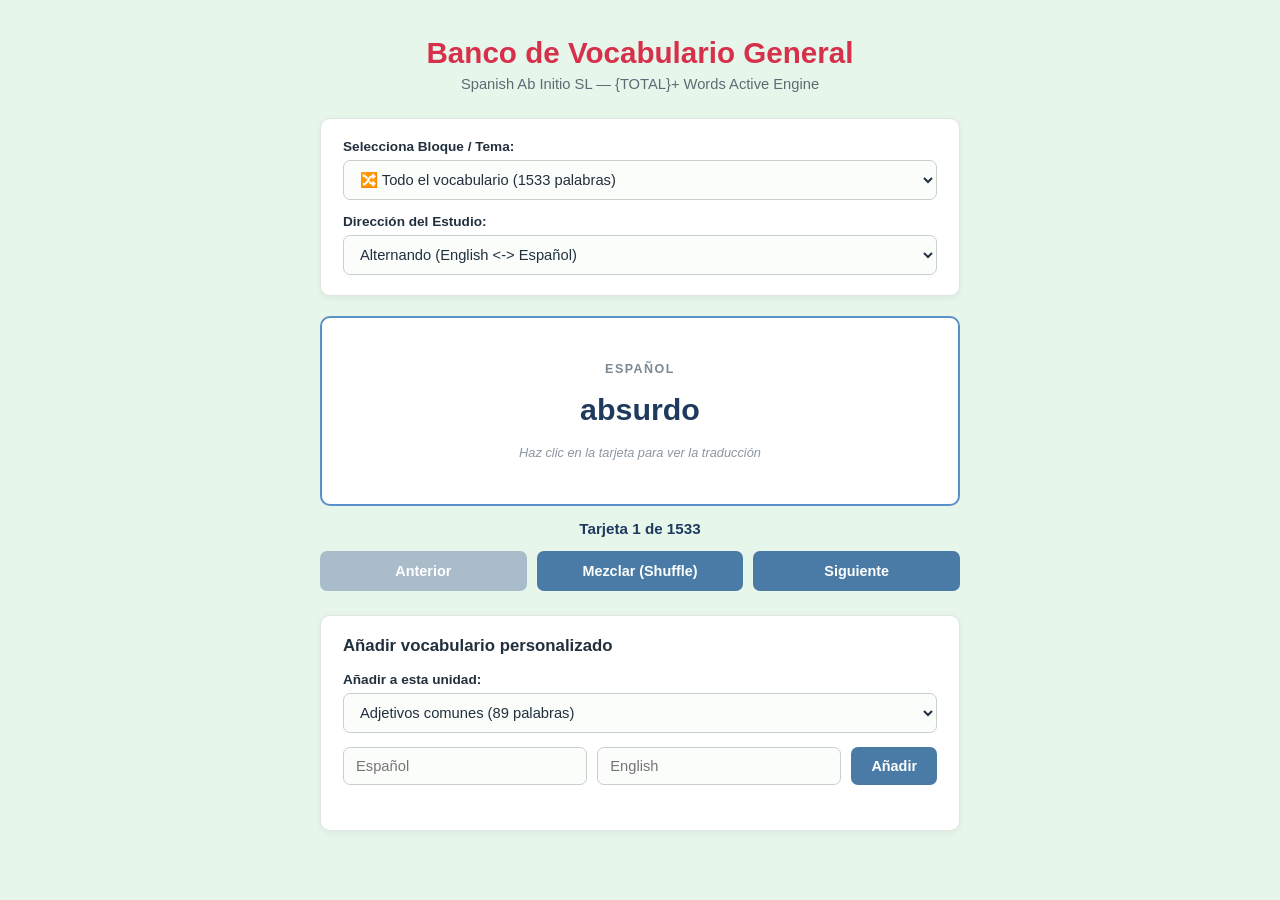
<file: index.html>
﻿<!DOCTYPE html>
<html lang="es">
<head>
<meta charset="UTF-8">
<meta name="viewport" content="width=device-width, initial-scale=1.0">
<title>Banco de Vocabulario General</title>
<style>
*{ box-sizing:border-box; }
html,body{ height:100%; }
body{
  margin:0;
  background:#e7f6ea;
  color:#22303e;
  font-family:"Segoe UI", Arial, Helvetica, sans-serif;
  min-height:100vh;
  padding:36px 16px 60px;
}

#app{ max-width:640px; margin:0 auto; }

h1.title{
  text-align:center;
  color:#d6304a;
  font-size:1.85rem;
  font-weight:700;
  margin:0 0 6px;
}
p.subtitle{
  text-align:center;
  color:#5c6b74;
  font-size:0.92rem;
  margin:0 0 26px;
}

.panel{
  background:#ffffff;
  border:1px solid #e1e6e2;
  border-radius:10px;
  padding:20px 22px;
  margin-bottom:20px;
  box-shadow:0 2px 6px rgba(20,40,30,0.06);
}

.field-label{
  font-size:0.85rem;
  font-weight:600;
  color:#22303e;
  margin-bottom:6px;
  display:block;
}
select, input[type=text]{
  width:100%;
  padding:10px 12px;
  border-radius:7px;
  border:1px solid #c7d0cb;
  font-size:0.92rem;
  color:#22303e;
  background:#fbfdfb;
  font-family:inherit;
}
select:focus, input[type=text]:focus{
  outline:none;
  border-color:#4a7ba6;
  box-shadow:0 0 0 3px rgba(74,123,166,0.15);
}
.field{ margin-bottom:14px; }
.field:last-child{ margin-bottom:0; }

.flashcard-panel{
  background:#ffffff;
  border:2px solid #5b8fc7;
  border-radius:10px;
  padding:30px 24px;
  text-align:center;
  min-height:190px;
  display:flex;
  flex-direction:column;
  align-items:center;
  justify-content:center;
  cursor:pointer;
  margin-bottom:14px;
  user-select:none;
  transition:box-shadow .15s ease;
}
.flashcard-panel:hover{ box-shadow:0 4px 14px rgba(91,143,199,0.25); }
.card-label{
  font-size:0.78rem;
  letter-spacing:0.12em;
  color:#7c8892;
  font-weight:600;
  margin-bottom:14px;
}
.card-word{
  font-size:1.9rem;
  font-weight:700;
  color:#1f3a5f;
  word-break:break-word;
  line-height:1.3;
}
.card-hint{
  margin-top:16px;
  font-size:0.8rem;
  color:#8b96a0;
  font-style:italic;
}

.card-counter{
  text-align:center;
  font-weight:700;
  color:#1f3a5f;
  font-size:0.95rem;
  margin-bottom:14px;
}

.btn-row{
  display:flex;
  gap:10px;
  margin-bottom:6px;
}
button.action-btn{
  flex:1;
  background:#4a7ba6;
  color:#fff;
  border:none;
  border-radius:7px;
  padding:12px 10px;
  font-size:0.9rem;
  font-weight:600;
  cursor:pointer;
  font-family:inherit;
  transition:background .12s ease;
}
button.action-btn:hover{ background:#3d6890; }
button.action-btn:disabled{ background:#a9bcc9; cursor:not-allowed; }

.panel-heading{
  font-size:1.05rem;
  font-weight:700;
  color:#22303e;
  margin:0 0 16px;
}

.add-row{
  display:flex;
  gap:10px;
}
.add-row .field{ flex:1; margin-bottom:0; }
button.add-btn{
  background:#4a7ba6;
  color:#fff;
  border:none;
  border-radius:7px;
  padding:0 20px;
  font-size:0.9rem;
  font-weight:600;
  cursor:pointer;
  font-family:inherit;
  align-self:stretch;
}
button.add-btn:hover{ background:#3d6890; }

.add-msg{
  margin-top:10px;
  font-size:0.85rem;
  min-height:1.1em;
}
.add-msg.success{ color:#2c8a4a; }
.add-msg.error{ color:#c1453b; }

@media (max-width:480px){
  .add-row{ flex-direction:column; }
  button.add-btn{ padding:12px; }
}

</style>
</head>
<body>
<div id="app">
  <h1 class="title">Banco de Vocabulario General</h1>
  <p class="subtitle">Spanish Ab Initio SL — {TOTAL}+ Words Active Engine</p>

  <div class="panel">
    <div class="field">
      <label class="field-label" for="unit-select">Selecciona Bloque / Tema:</label>
      <select id="unit-select"></select>
    </div>
    <div class="field">
      <label class="field-label" for="direction-select">Dirección del Estudio:</label>
      <select id="direction-select">
        <option value="alt">Alternando (English &lt;-&gt; Español)</option>
        <option value="es-en">Español -&gt; English</option>
        <option value="en-es">English -&gt; Español</option>
      </select>
    </div>
  </div>

  <div class="flashcard-panel" id="flashcard">
    <div class="card-label" id="card-label">ESPAÑOL</div>
    <div class="card-word" id="card-word">—</div>
    <div class="card-hint" id="card-hint"></div>
  </div>

  <div class="card-counter" id="card-counter">Tarjeta 1 de 1</div>

  <div class="btn-row">
    <button class="action-btn" id="prev-btn">Anterior</button>
    <button class="action-btn" id="shuffle-btn">Mezclar (Shuffle)</button>
    <button class="action-btn" id="next-btn">Siguiente</button>
  </div>

  <div class="panel" style="margin-top:24px;">
    <div class="panel-heading">Añadir vocabulario personalizado</div>
    <div class="field">
      <label class="field-label" for="add-unit-select">Añadir a esta unidad:</label>
      <select id="add-unit-select"></select>
    </div>
    <div class="add-row">
      <div class="field">
        <input type="text" id="input-es" placeholder="Español">
      </div>
      <div class="field">
        <input type="text" id="input-en" placeholder="English">
      </div>
      <button class="add-btn" id="add-btn">Añadir</button>
    </div>
    <div class="add-msg" id="add-msg"></div>
  </div>
</div>

<script id="units-data" type="application/json">
[{"theme":"Adjetivos comunes (Common Adjectives)","subtheme":"Adjetivos comunes","pairs":[["absurdo","absurd"],["aburrido","boring"],["acogedor","cosy, welcoming"],["agradable","pleasant"],["amable","kind"],["amigable","friendly"],["animado","lively"],["blando","soft"],["bueno, mejor","good, better"],["cálido","warm"],["caliente","hot"],["cierto","certain, true"],["cómodo","comfortable"],["correcto","correct"],["delgado","thin, slim"],["diferente","different"],["difícil","difficult"],["duro","hard"],["educado","polite"],["emocionante","exciting"],["enorme","huge"],["estrecho","narrow"],["estricto","strict"],["estupendo","wonderful"],["exacto","exact"],["fácil","easy"],["fantástico","fantastic"],["frío","cold"],["fuerte","strong"],["general","general"],["genial","great"],["grande, más grande/mayor, el más grande/mayor","big, bigger, biggest"],["gratis","free (no cost)"],["harto","fed up"],["húmedo","humid, damp"],["importante","important"],["imposible","impossible"],["incorrecto","incorrect"],["infeliz","unhappy"],["inteligente","intelligent"],["inútil","useless"],["lento","slow"],["libre","free"],["ligero","light (weight)"],["listo","clever, ready"],["lleno","full"],["maleducado","rude, impolite"],["malo, peor","bad, worse"],["mismo, el mismo que","same, the same as"],["moderno","modern"],["mojado","wet"],["necesario","necessary"],["negativo","negative"],["normal","normal"],["nuevo","new"],["parecido","similar"],["pequeño, más pequeño/menor, el más pequeño/menor","small, smaller, smallest"],["perfecto","perfect"],["pesado","heavy"],["popular","popular"],["posible","possible"],["positivo","positive"],["preparado","prepared, ready"],["previo","previous"],["probable","probable"],["profundo","deep"],["rápido","fast"],["reciente","recent"],["rico","rich, tasty"],["ruidoso","noisy"],["seco","dry"],["seguro","safe, sure"],["sencillo","simple"],["silencioso","silent, quiet"],["similar","similar"],["simple","simple"],["solitario","lonely, solitary"],["solo","alone, only"],["suave","soft, smooth"],["tímido","shy"],["típico","typical"],["tonto","silly, stupid"],["tradicional","traditional"],["útil","useful"],["vacante","vacant"],["vacío","empty"],["valioso","valuable"],["verdadero","true, real"],["viejo","old"]]},{"theme":"Adverbios y preposiciones comunes (Common Adverbs and Prepositions)","subtheme":"Adverbios y preposiciones comunes","pairs":[["a","to, at"],["afuera","outside"],["al lado de","next to"],["allí/allá","there"],["alrededor de","around"],["aquí/acá","here"],["bajo","under"],["con","with"],["de","of, from"],["debajo de","under, below"],["dentro de","inside"],["desde","since, from"],["detrás de","behind"],["en","in, on"],["en algún lugar / en algún sitio","somewhere"],["en lugar de / en vez de","instead of"],["encima de","on top of"],["entre","between"],["fuera","outside"],["hacia","towards"],["junto a","next to"],["para","for, in order to"],["por","for, by, through"],["sin","without"],["sobre","on, about"]]},{"theme":"Adverbios y preposiciones comunes (Common Adverbs and Prepositions)","subtheme":"Posibilidad","pairs":[["ciertamente","certainly"],["definitivamente","definitely"],["probablemente","probably"],["quizá, quizás","maybe, perhaps"]]},{"theme":"Adverbios y preposiciones comunes (Common Adverbs and Prepositions)","subtheme":"Frecuencia","pairs":[["a menudo","often"],["cada día / todos los días","every day"],["diario/diariamente","daily"],["normalmente","normally"],["nunca","never"],["raramente / rara vez","rarely"],["siempre","always"],["solo/solamente","only"]]},{"theme":"Adverbios y preposiciones comunes (Common Adverbs and Prepositions)","subtheme":"Modo","pairs":[["bien","well"],["exactamente","exactly"],["despacio","slowly"],["lentamente/lento","slowly"],["mal","badly"],["rápidamente/rápido","quickly"]]},{"theme":"Adverbios y preposiciones comunes (Common Adverbs and Prepositions)","subtheme":"Énfasis","pairs":[["especialmente","especially"],["realmente","really"],["verdaderamente","truly"]]},{"theme":"Adverbios y preposiciones comunes (Common Adverbs and Prepositions)","subtheme":"Calificativos","pairs":[["bastante","quite, enough"],["demasiado (poco)","too much (too little)"],["insuficiente","insufficient"],["montón, un montón","loads, a lot"],["mucho","a lot"],["muy","very"],["poco","little"],["solo/solamente","only"],["tan","so"],["todo","all, everything"]]},{"theme":"Los números (Numbers)","subtheme":"Los números cardinales","pairs":[["cero","zero"],["uno","one"],["dos","two"],["tres","three"],["cuatro","four"],["cinco","five"],["seis","six"],["siete","seven"],["ocho","eight"],["nueve","nine"],["diez","ten"],["once","eleven"],["doce","twelve"],["trece","thirteen"],["catorce","fourteen"],["quince","fifteen"],["dieciséis","sixteen"],["diecisiete","seventeen"],["dieciocho","eighteen"],["diecinueve","nineteen"],["veinte","twenty"],["veintiuno","twenty-one"],["veintidós","twenty-two"],["treinta","thirty"],["treinta y uno","thirty-one"],["cuarenta","forty"],["cincuenta","fifty"],["sesenta","sixty"],["setenta","seventy"],["ochenta","eighty"],["noventa","ninety"],["cien / ciento","one hundred"],["doscientos","two hundred"],["quinientos","five hundred"],["mil","one thousand"],["un millón","one million"]]},{"theme":"Los números (Numbers)","subtheme":"Los números ordinales","pairs":[["primero","first"],["segundo","second"],["tercero","third"],["cuarto","fourth"],["quinto","fifth"],["sexto","sixth"],["séptimo","seventh"],["octavo","eighth"],["noveno","ninth"],["décimo","tenth"]]},{"theme":"Los números (Numbers)","subtheme":"Las fracciones","pairs":[["un medio / la mitad","a half"],["un tercio","a third"],["un cuarto","a quarter"],["dos tercios","two thirds"],["tres cuartos","three quarters"]]},{"theme":"Los números (Numbers)","subtheme":"Otro vocabulario numérico","pairs":[["algún/alguno","some, any"],["alrededor de","around, about"],["ambos","both"],["aproximadamente","approximately"],["cada","each"],["cantidad (f.)","quantity"],["casi","almost"],["cuánto","how much"],["doble","double"],["más","more"],["más o menos","more or less"],["mayoría (f.), máximo (m.), el mayor número","majority, maximum, the greatest number"],["menos","less"],["minoría (f.)","minority"],["nada","nothing"],["número (m.)","number"],["poco","little"],["sobre","about, on"],["suficiente","enough"],["tanto… como…","as much as"],["todo","all"],["total (m.)","total"],["único, el único","unique, the only one"],["varios","several"],["vez (f.), una vez, dos veces, tres veces","time, once, twice, three times"]]},{"theme":"Verbos comunes (Common Verbs)","subtheme":"Verbos comunes","pairs":[["acabar","to finish"],["acercarse","to approach"],["acordarse (de)","to remember"],["alojarse (en un hotel, camping…)","to stay (in a hotel, campsite...)"],["animar","to encourage"],["aparecer","to appear"],["aproximarse","to approach"],["arreglar","to fix, arrange"],["aumentar","to increase"],["ayudar","to help"],["bajar","to go down, lower"],["beber","to drink"],["buscar","to look for"],["caerse","to fall"],["calmar","to calm"],["coleccionar","to collect"],["comer","to eat"],["comenzar","to begin"],["comprender","to understand"],["comunicar","to communicate"],["conocer","to know (people/places)"],["conseguir","to get, achieve"],["contactar","to contact"],["contar","to tell, count"],["contestar","to answer"],["continuar","to continue"],["copiar","to copy"],["crear","to create"],["creer","to believe"],["dar","to give"],["deber","must, to owe"],["decir","to say"],["dejar","to leave, let"],["descender","to descend"],["describir","to describe"],["deshacer","to undo"],["devolver (algo)","to return (something)"],["disfrutar","to enjoy"],["empezar","to begin"],["empujar","to push"],["encantar","to love (something)"],["encontrar","to find"],["entender","to understand"],["entrar","to enter"],["escribir","to write"],["escuchar","to listen"],["esperar","to wait, hope"],["estar","to be"],["estar interesado en","to be interested in"],["estimular","to stimulate"],["existir","to exist"],["fomentar","to encourage, foster"],["gritar","to shout"],["gustar","to like"],["haber","to have (auxiliary)"],["hablar (con, de, sobre)","to speak (with, of, about)"],["hacer","to do, make"],["hacer una pregunta / preguntar","to ask a question"],["hay","there is/are"],["intentar","to try"],["invitar","to invite"],["ir","to go"],["leer","to read"],["llamar(se)","to call (oneself)"],["llegar","to arrive"],["llevar","to carry, wear"],["llorar","to cry"],["lograr","to achieve"],["mantener(se)","to maintain (oneself)"],["mentir, contar mentiras","to lie, tell lies"],["mirar","to look at"],["mover(se)","to move"],["mudarse (de casa)","to move house"],["necesitar","to need"],["ocurrir","to occur"],["odiar","to hate"],["oír","to hear"],["olvidar(se)","to forget"],["organizar","to organise"],["parar(se)","to stop"],["parecer(se)","to seem, resemble"],["pasar","to happen, pass"],["pedir","to ask for"],["perder","to lose"],["pensar","to think"],["permitir","to allow"],["pertenecer (a)","to belong (to)"],["poder","to be able to"],["poner","to put"],["preocupar(se) (por)","to worry (about)"],["probar","to try, taste"],["quedarse (en casa, en un hotel)","to stay (at home, in a hotel)"],["querer","to want, love"],["recibir","to receive"],["recordar","to remember"],["reducir","to reduce"],["reír","to laugh"],["repetir","to repeat"],["responder","to respond"],["resultar","to result, turn out"],["saber","to know (facts)"],["sacar","to take out"],["saludar","to greet"],["seguir","to follow, continue"],["sentarse","to sit down"],["sentir(se)","to feel"],["ser","to be"],["soler","to usually (do)"],["sonreír","to smile"],["soñar (con)","to dream (of)"],["soportar","to bear, stand"],["tener","to have"],["terminar/acabar","to finish"],["tirar (de)","to pull, throw"],["tomar (el autobús, el tren...)","to take (the bus, the train...)"],["traer","to bring"],["trabajar","to work"],["transportar","to transport"],["tranquilizar","to calm down"],["unir(se)","to join, unite"],["usar","to use"],["utilizar","to use"],["venir","to come"],["ver","to see"],["volver","to return"]]},{"theme":"A. Actividades diarias (Everyday Activities)","subtheme":"Las expresiones de tiempo","pairs":[["(a) la una / (a) las dos","at one o'clock / at two o'clock"],["a veces","sometimes"],["al fin, por fin, finalmente","finally, at last"],["antes","before"],["aún","still, yet"],["cada día/semana/mes","every day/week/month"],["cuando","when"],["de repente","suddenly"],["de vez en cuando","from time to time"],["desde / desde que","since"],["después","after"],["durante, mientras","during, while"],["entonces","then"],["hasta","until"],["inmediato, inmediatamente","immediate, immediately"],["luego","then, later"],["mientras (tanto)","meanwhile"],["momento (m.)","moment"],["nunca","never"],["otra vez / de nuevo","again"],["primero / en primer lugar","first, firstly"],["pronto","soon"],["reloj (m.)","clock, watch"],["semana (f.), la semana proxima, la semana que viene, la semana siguiente, la semana pasada","week, next week, the following week, last week"],["siempre","always"],["siguiente (m.)","next, following"],["tarde, más tarde","late, later"],["temprano","early"],["turno (m.), mi/tu turno","turn, my/your turn"],["último","last"]]},{"theme":"A. Actividades diarias (Everyday Activities)","subtheme":"Las expresiones de tiempo – Decir la hora","pairs":[["hora (f.)","hour, time"],["(son) las siete y media / (son) las siete menos cuarto / (son) las siete y cuarto","it's half past seven / quarter to seven / quarter past seven"],["media hora","half an hour"],["medianoche (f.)","midnight"],["mediodía (m.)","midday"],["minuto (m.)","minute"],["segundo (m.)","second"],["un cuarto de hora","a quarter of an hour"]]},{"theme":"A. Actividades diarias (Everyday Activities)","subtheme":"Las expresiones de tiempo – Los días","pairs":[["anteayer","the day before yesterday"],["ayer","yesterday"],["día (m.)","day"],["hoy","today"],["mañana, por la mañana","tomorrow, in the morning"],["noche, por la noche","night, at night"],["tarde, por la tarde","afternoon, in the afternoon"]]},{"theme":"A. Actividades diarias (Everyday Activities)","subtheme":"Las expresiones de tiempo – Los días de la semana","pairs":[["lunes (m.)","Monday"],["martes (m.)","Tuesday"],["miércoles (m.)","Wednesday"],["jueves (m.)","Thursday"],["viernes (m.)","Friday"],["sábado (m.)","Saturday"],["domingo (m.)","Sunday"],["fin de semana (m.)","weekend"]]},{"theme":"A. Actividades diarias (Everyday Activities)","subtheme":"Las expresiones de tiempo – Los meses del año","pairs":[["enero (m.)","January"],["febrero (m.)","February"],["marzo (m.)","March"],["abril (m.)","April"],["mayo (m.)","May"],["junio (m.)","June"],["julio (m.)","July"],["agosto (m.)","August"],["septiembre (m.)","September"],["octubre (m.)","October"],["noviembre (m.)","November"],["diciembre (m.)","December"],["año (m.), anual, anualmente / cada año","year, annual, annually / every year"],["fecha (f.)","date"]]},{"theme":"A. Actividades diarias (Everyday Activities)","subtheme":"Las expresiones de tiempo – Las estaciones","pairs":[["primavera (f.)","spring"],["verano (m.)","summer"],["otoño (m.)","autumn"],["invierno (m.)","winter"],["estaciones (f.pl.)","seasons"]]},{"theme":"A. Actividades diarias (Everyday Activities)","subtheme":"La comida y la bebida – Las comidas","pairs":[["almuerzo (m.)","lunch"],["aperitivo (m.)","appetiser, snack"],["barbacoa (f.)","barbecue"],["cena (f.)","dinner"],["comida (f.) (vegetariana, vegana)","food, meal (vegetarian, vegan)"],["desayuno (m.)","breakfast"],["dieta (f.)","diet"],["picnic (m.)","picnic"],["plato principal (m.), segundo plato (m.)","main course, second course"],["postre (m.)","dessert"]]},{"theme":"A. Actividades diarias (Everyday Activities)","subtheme":"La comida y la bebida – Las frutas y las verduras","pairs":[["albaricoque (m.)","apricot"],["banana (f.)","banana"],["berenjena (f.)","aubergine"],["cebolla (f.)","onion"],["cereza (f.)","cherry"],["champiñón (m.)","mushroom"],["ciruela (f.)","plum"],["coco (m.)","coconut"],["col (f.)","cabbage"],["coliflor (f.)","cauliflower"],["frambuesa (f.)","raspberry"],["fresa (f.)","strawberry"],["fruta (f.)","fruit"],["lechuga (f.)","lettuce"],["limón (m.)","lemon"],["mango (m.)","mango"],["manzana (f.)","apple"],["melocotón (m.)","peach"],["melón (m.)","melon"],["naranja (f.)","orange"],["patata (f.)","potato"],["pepino (m.)","cucumber"],["pera (f.)","pear"],["pimiento (m.)","pepper"],["piña (f.)","pineapple"],["plátano (m.)","banana"],["sandía (f.)","watermelon"],["tomate (m.)","tomato"],["uvas (f.pl.)","grapes"],["verduras (f.pl.)","vegetables"],["zanahoria (f.)","carrot"]]},{"theme":"A. Actividades diarias (Everyday Activities)","subtheme":"La comida y la bebida – La carne, el pescado y el marisco","pairs":[["carne (f.)","meat"],["cerdo (m.)","pork"],["cordero (m.)","lamb"],["hamburguesa (f.)","hamburger"],["jamón (m.)","ham"],["marisco (m.)","seafood"],["pescado (m.)","fish"],["pollo (m.)","chicken"],["salchicha (f.)","sausage"],["ternera (f.)","beef, veal"]]},{"theme":"A. Actividades diarias (Everyday Activities)","subtheme":"La comida y la bebida – Otras comidas","pairs":[["aceite (m.)","oil"],["ajo (m.)","garlic"],["arroz (m.)","rice"],["azúcar (m.)","sugar"],["harina (f.)","flour"],["helado (m.)","ice cream"],["huevo (m.)","egg"],["mantequilla (f.)","butter"],["mermelada (f.)","jam"],["nuez (f.)","nut, walnut"],["pan (m.)","bread"],["pasta (f.)","pasta"],["pimienta (f.)","pepper (spice)"],["queso (m.)","cheese"],["sal (f.)","salt"],["soja/soya (f.)","soy"],["tofu (m.)","tofu"]]},{"theme":"A. Actividades diarias (Everyday Activities)","subtheme":"La comida y la bebida – Los picoteos","pairs":[["bocadillo (m.)","sandwich"],["chocolate (m.)","chocolate"],["chucherías (f.pl.) / caramelos (m.pl.)","sweets"],["dulces (m.pl.)","sweets"],["pastel (m.)","cake"],["patatas fritas (f.pl.)","crisps, chips"],["pizza (f.)","pizza"],["sopa (f.)","soup"],["tarta (f.)","cake, tart"],["tostada (f.)","toast"],["yogur (m.)","yoghurt"]]},{"theme":"A. Actividades diarias (Everyday Activities)","subtheme":"La comida y la bebida – Las bebidas","pairs":[["agua (f.) (mineral, con gas, sin gas)","water (mineral, sparkling, still)"],["bebida (f.)","drink"],["café (m.)","coffee"],["hielo (m.)","ice"],["leche (f.)","milk"],["limonada (f.)","lemonade"],["refresco (m.)","soft drink"],["té (m.)","tea"],["zumo (m.)","juice"]]},{"theme":"A. Actividades diarias (Everyday Activities)","subtheme":"La comida y la bebida – Verbos y expresiones","pairs":[["almorzar / tomar el almuerzo","to have lunch"],["beber, tomar una bebida","to drink, have a drink"],["cenar / tomar la cena","to have dinner"],["cortar","to cut"],["comer","to eat"],["desayunar / tomar el desayuno","to have breakfast"],["preparar (la comida)","to prepare (food)"],["tener hambre","to be hungry"],["tener sed","to be thirsty"]]},{"theme":"A. Actividades diarias (Everyday Activities)","subtheme":"La comida y la bebida – Adjetivos","pairs":[["amargo","bitter"],["cocinado","cooked"],["crudo","raw"],["dulce","sweet"],["fresco","fresh"],["picante","spicy"],["sabroso","tasty"],["salado","salty"]]},{"theme":"A. Actividades diarias (Everyday Activities)","subtheme":"La comida y la bebida – La cubertería y los utensilios","pairs":[["bol (m.)","bowl"],["copa (f.)","glass (wine)"],["cuchara (f.)","spoon"],["cuchillo (m.)","knife"],["plato (m.)","plate"],["sartén (f.)","frying pan"],["tenedor (m.)","fork"],["vaso (m.)","glass"]]},{"theme":"A. Actividades diarias (Everyday Activities)","subtheme":"El cuerpo y la salud – Las partes del cuerpo","pairs":[["boca (f.)","mouth"],["brazo (m.)","arm"],["cabeza (f.)","head"],["cara (f.)","face"],["corazón (m.)","heart"],["cuerpo (m.)","body"],["cuello (m.)","neck"],["dedo del pie (m.)","toe"],["dedo de la mano (m.)","finger"],["diente (m.)","tooth"],["espalda (f.)","back"],["estómago (m.)","stomach"],["garganta (f.)","throat"],["hombro (m.)","shoulder"],["hueso (m.)","bone"],["mano (f.)","hand"],["nariz (f.)","nose"],["ojo (m.)","eye"],["oreja (f.)","ear"],["pecho (m.)","chest"],["pelo (m.)","hair"],["pie (izquierdo/derecho) (m.)","foot (left/right)"],["piel (f.)","skin"],["pierna (f.)","leg"],["rodilla (f.)","knee"],["tobillo (m.)","ankle"]]},{"theme":"A. Actividades diarias (Everyday Activities)","subtheme":"Las partes del cuerpo – Verbos y expresiones","pairs":[["escuchar","to listen"],["oír","to hear"],["oler","to smell"],["probar","to taste, try"],["respirar (hondo)","to breathe (deeply)"],["saborear","to savour"],["sentir","to feel"],["tocar","to touch"],["tomar(se) un respiro","to take a breath/break"],["ver","to see"]]},{"theme":"A. Actividades diarias (Everyday Activities)","subtheme":"El cuerpo y la salud – La salud","pairs":[["cita médica (f.)","medical appointment"],["dentista (m./f.)","dentist"],["doctor (m.), doctora (f.)","doctor"],["enfermero (m.), enfermera (f.)","nurse"],["farmacia (f.)","pharmacy"],["medicamento (m.), medicina (f.)","medicine"],["médico (m.), médica (f.)","doctor"],["tirita (f.)","plaster"]]},{"theme":"A. Actividades diarias (Everyday Activities)","subtheme":"La salud – Verbos y expresiones","pairs":[["caerse","to fall"],["cortarse (un dedo), tener un corte","to cut oneself (a finger), to have a cut"],["estar cansado","to be tired"],["estar enfermo, tener una enfermedad","to be ill, to have an illness"],["estar mareado, marearse","to be/feel dizzy"],["estar saludable / tener buena salud","to be healthy"],["hacer ejercicio","to exercise"],["hacerse daño","to hurt oneself"],["hacerse una herida/lesión","to injure oneself"],["ir al gimnasio","to go to the gym"],["limpiar","to clean"],["ponerse enfermo","to become ill"],["romper(se) (una pierna, un brazo)","to break (a leg, an arm)"],["sentirse bien","to feel well"],["sentirse enfermo","to feel ill"],["tener dolor de cabeza/estómago/muelas","to have a headache/stomach ache/toothache"],["tener fiebre","to have a fever"],["tener un resfriado/catarro","to have a cold"],["tener una alergia","to have an allergy"],["tumbarse","to lie down"]]},{"theme":"A. Actividades diarias (Everyday Activities)","subtheme":"Los viajes y los transportes","pairs":[["ambulancia (f.)","ambulance"],["andén (m.)","platform"],["autobús (m.)","bus"],["autocar (m.)","coach"],["avión (m.)","plane"],["barco (m.), barca (f.)","boat, small boat"],["bicicleta (f.), moto (f.), motocicleta (f.)","bicycle, motorbike"],["billete (de ida / de ida y vuelta) (m.)","ticket (single/return)"],["coche (m.)","car"],["conductor (m.), conductora (f.)","driver"],["equipaje (m.)","luggage"],["indicaciones (f.pl.)","directions"],["maleta (f.)","suitcase"],["mapa (m.)","map"],["muelle (m.)","quay, dock"],["oficina de información turística (f.) / oficina de turismo (f.)","tourist information office"],["parada de autobús (f.)","bus stop"],["pasajero (m.)","passenger"],["pasaporte (m.)","passport"],["retraso (m.), retrasado","delay, delayed"],["tarjeta (de crédito, débito) (f.)","card (credit, debit)"],["taxi (m.)","taxi"],["tranvía (m.)","tram"],["trayecto (m.)","journey, route"],["tren (m.)","train"],["turista (m./f.)","tourist"],["vuelo (m.)","flight"]]},{"theme":"A. Actividades diarias (Everyday Activities)","subtheme":"Los viajes y los transportes – Verbos y expresiones","pairs":[["andar","to walk"],["aparcar","to park"],["bajarse (de)","to get off"],["buscar","to look for"],["caminar","to walk"],["conducir","to drive"],["cruzar (la carretera / la calle)","to cross (the road/street)"],["estar perdido / perderse","to be lost / get lost"],["girar","to turn"],["ir de viaje","to go on a trip"],["irse","to leave"],["llegar (con retraso)","to arrive (late)"],["pasear / ir de paseo","to go for a walk"],["seguir/continuar (todo) recto","to keep going straight on"],["subirse (a)","to get on"],["tomar (el autobús/tren/avión)","to take (the bus/train/plane)"],["viajar (en autobús/tren/avión)","to travel (by bus/train/plane)"],["volar","to fly"],["volver","to return"]]},{"theme":"B. Vida personal y social (Personal and Social Life)","subtheme":"Los saludos y las frases de conversación","pairs":[["adiós","goodbye"],["buenos días / buenas tardes / buenas noches","good morning / good afternoon / good night"],["¿Cómo estás?","How are you?"],["encantado (de conocerte)","pleased (to meet you)"],["gracias","thank you"],["hasta luego/mañana","see you later/tomorrow"],["hola","hello"],["lo siento / perdón","I'm sorry / excuse me"],["¿Perdón?","Pardon?"],["por favor","please"],["¿Qué tal?","How's it going?"]]},{"theme":"B. Vida personal y social (Personal and Social Life)","subtheme":"Las exclamaciones y las interjecciones","pairs":[["¡Bienvenido!","Welcome!"],["¡Qué bonito!","How nice/pretty!"],["¡Qué interesante!","How interesting!"],["¡Qué lástima!","What a shame!"],["¡Qué molesto!","How annoying!"],["¡Qué pena!","What a pity!"]]},{"theme":"B. Vida personal y social (Personal and Social Life)","subtheme":"Las invitaciones","pairs":[["aceptar/rechazar una invitación","to accept/decline an invitation"],["invitar","to invite"],["¿Por qué no…?","Why not...?"],["¿Te gustaría / Quieres (ir al cine)?","Would you like to / Do you want to (go to the cinema)?"],["tener ganas de / apetecer","to feel like"]]},{"theme":"B. Vida personal y social (Personal and Social Life)","subtheme":"La familia y las relaciones","pairs":[["abuelo (m.), abuela (f.), abuelos (m.pl.)","grandfather, grandmother, grandparents"],["adolescente (m./f.)","teenager"],["adopción (f.), adoptivo, adoptado","adoption, adoptive, adopted"],["amigo (m.), amiga (f.)","friend"],["ancianos (m.pl.)","elderly people"],["apellido (m.)","surname"],["bebé (m.)","baby"],["boda (f.)","wedding"],["casar(se), casado","to get married, married"],["chico (m.), chica (f.)","boy, girl"],["comprometido","engaged"],["divorciado","divorced"],["esposo/marido (m.), esposa/mujer (f.)","husband, wife"],["familia (f.)","family"],["gemelos (m.pl.), mellizos (m.pl.)","twins"],["gente (f.) / personas (f.pl.)","people"],["hermano (m.) (mayor/menor), hermana (f.) (mayor/menor)","brother (older/younger), sister (older/younger)"],["hijo (m.), hija (f.)","son, daughter"],["hombre (m.), mujer (f.)","man, woman"],["infancia (f.)","childhood"],["joven (m./f.)","young person"],["juventud (f.)","youth"],["madre (f.)","mother"],["matrimonio (m.)","marriage"],["nieto (m.), nieta (f.)","grandson, granddaughter"],["niño (m.), niña (f.), niños (m.pl.)","boy, girl, children"],["nombre (m.)","name"],["novio (m.), novia (f.)","boyfriend, girlfriend"],["padrastro (m.), madrastra (f.)","stepfather, stepmother"],["padre (m.)","father"],["padres (m.pl.)","parents"],["pareja (f.)","partner, couple"],["pariente (m.)","relative"],["primo (m.), prima (f.)","cousin"],["prometido (m.), prometida (f.)","fiancé, fiancée"],["señor (m.), señora (f.), señorita (f.)","Mr, Mrs, Miss"],["sobrino (m.), sobrina (f.)","nephew, niece"],["soltero","single"],["Sr, Sra, Srta","Mr, Mrs, Miss"],["tío (m.), tía (f.)","uncle, aunt"],["vecino (m.)","neighbour"]]},{"theme":"B. Vida personal y social (Personal and Social Life)","subtheme":"La familia y las relaciones – Verbos y expresiones","pairs":[["adoptar","to adopt"],["crecer","to grow up"],["criar, (ser) criado","to raise, (to be) raised"],["deletrear","to spell"],["estar embarazada","to be pregnant"],["llamar, llamarse","to call, to be called"],["morir","to die"],["nacer","to be born"],["tener","to have"],["vivir","to live"]]},{"theme":"B. Vida personal y social (Personal and Social Life)","subtheme":"Describir la apariencia física","pairs":[["alto","tall"],["altura (f.)","height"],["anciano","elderly"],["bajo","short"],["barba (f.)","beard"],["bigote (m.)","moustache"],["bonito","pretty"],["calvo","bald"],["color (m.)","colour"],["corto","short"],["delgado","thin, slim"],["edad (f.)","age"],["feo","ugly"],["(llevar) gafas","to wear glasses"],["gordo","fat"],["grueso","thick, stout"],["guapo","good-looking"],["joven","young"],["largo","long"],["liso","straight (hair)"],["mayor","older"],["ojos (m.pl.)","eyes"],["ondulado","wavy"],["oscuro","dark"],["pelo (m.)","hair"],["rizado","curly"],["rubio","blonde"],["sexo (m.), género (m.)","sex, gender"],["(llevar) sonotone (m.) / audífono (m.)","to wear a hearing aid"],["talla (f.)","size"],["viejo","old"],["voz (f.)","voice"]]},{"theme":"B. Vida personal y social (Personal and Social Life)","subtheme":"Describir el carácter y el humor","pairs":[["aburrido","bored, boring"],["activo","active"],["agotado","exhausted"],["agradable","pleasant"],["alegre, alegría (f.)","cheerful, joy"],["ansioso, ansiedad (f.)","anxious, anxiety"],["asustado, susto (m.)","scared, fright"],["cariñoso, cariño (m.)","affectionate, affection"],["cobarde","cowardly"],["contento","happy, content"],["curioso","curious"],["decepcionado, decepción (f.)","disappointed, disappointment"],["desagradable","unpleasant"],["divertido","fun, funny"],["enfadado","angry"],["enojado","angry"],["entusiasmado, entusiasmo (m.)","enthusiastic, enthusiasm"],["estar de buen humor","to be in a good mood"],["estar de mal humor","to be in a bad mood"],["estúpido","stupid"],["famoso","famous"],["feliz","happy"],["generoso, generosidad (f.)","generous, generosity"],["goloso","sweet-toothed"],["gracioso","funny"],["hablador","talkative"],["impaciente, impaciencia (f.)","impatient, impatience"],["importante","important"],["infeliz","unhappy"],["insatisfecho","dissatisfied"],["inteligente","intelligent"],["interesante","interesting"],["irritado, irritación (f.)","irritated, irritation"],["loco","crazy"],["maleducado","rude"],["malo","bad"],["nervioso","nervous"],["optimista, optimismo (m.)","optimistic, optimism"],["paciente, paciencia (f.)","patient, patience"],["perezoso","lazy"],["pesimista, pesimismo (m.)","pessimistic, pessimism"],["pobre","poor"],["preocupado, preocupación (f.)","worried, worry"],["satisfecho","satisfied"],["seguro (de sí mismo), seguridad (f.)","confident, confidence"],["serio","serious"],["sorprendido, sorpresa (f.)","surprised, surprise"],["tacaño","stingy"],["trabajador","hardworking"],["tranquilo, tranquilidad (f.)","calm, tranquility"],["triste, tristeza (f.)","sad, sadness"],["vago","lazy"],["valiente","brave"]]},{"theme":"B. Vida personal y social (Personal and Social Life)","subtheme":"Describir el carácter y el humor – Verbos y expresiones","pairs":[["abrazar","to hug"],["asustar","to scare"],["besar","to kiss"],["decepcionar","to disappoint"],["encantar","to delight, love"],["enfadarse","to get angry"],["entusiasmar","to excite, enthuse"],["gustar","to like"],["irritar(se)","to irritate, get irritated"],["llorar","to cry"],["molestarse","to bother, be annoyed"],["preocupar(se)","to worry"],["reaccionar","to react"],["reír","to laugh"],["sonreír","to smile"],["sorprender","to surprise"]]},{"theme":"B. Vida personal y social (Personal and Social Life)","subtheme":"En casa – Las habitaciones y los muebles","pairs":[["balcón (m.)","balcony"],["comedor (m.)","dining room"],["entrada (f.)","entrance"],["escaleras (f.pl.)","stairs"],["estudio (m.)","study"],["garaje (m.)","garage"],["muro (m.)","wall"],["pared (f.)","wall"],["pasillo (m.)","corridor"],["puerta (f.)","door"],["recibidor (m.)","hallway"],["suelo (m.)","floor"],["techo (m.)","ceiling, roof"],["ventana (f.)","window"]]},{"theme":"B. Vida personal y social (Personal and Social Life)","subtheme":"El cuarto de baño","pairs":[["baño (m.)","bath, bathroom"],["cepillo (de dientes / del pelo) (m.)","brush (toothbrush/hairbrush)"],["champú (m.)","shampoo"],["desodorante (m.)","deodorant"],["ducha (f.)","shower"],["espejo (m.)","mirror"],["gel de baño (m.)","shower gel"],["jabón (m.)","soap"],["maquillaje (m.)","make-up"],["pasta de dientes (f.)","toothpaste"],["peine (m.)","comb"],["toalla (f.)","towel"],["váter (m.)","toilet"]]},{"theme":"B. Vida personal y social (Personal and Social Life)","subtheme":"El cuarto de baño – Verbos y expresiones","pairs":[["bañarse","to bathe"],["ducharse","to shower"],["lavarse (la cara, las manos, el pelo…)","to wash (one's face, hands, hair...)"],["lavarse/cepillarse los dientes","to brush one's teeth"],["maquillarse","to put on make-up"],["peinarse","to comb one's hair"]]},{"theme":"B. Vida personal y social (Personal and Social Life)","subtheme":"El salón","pairs":[["alfombra (f.)","rug, carpet"],["cómoda (f.)","chest of drawers"],["cuadro (m.)","picture"],["estante (m.), estantería (f.)","shelf, bookshelf"],["mesa (f.)","table"],["salón (m.)","living room"],["silla (f.)","chair"],["sofá (m.)","sofa"]]},{"theme":"B. Vida personal y social (Personal and Social Life)","subtheme":"La cocina","pairs":[["botella (f.)","bottle"],["caja (f.)","box"],["fregadero (m.)","sink"],["lata (f.)","can"],["mesa (f.)","table"]]},{"theme":"B. Vida personal y social (Personal and Social Life)","subtheme":"La cocina – Verbos y expresiones","pairs":[["almorzar","to have lunch"],["asar (a la parrilla/barbacoa)","to grill/barbecue"],["calentar, recalentar","to heat, reheat"],["cenar","to have dinner"],["cocinar","to cook"],["comprar","to buy"],["congelar","to freeze"],["cortar","to cut"],["desayunar","to have breakfast"],["freír","to fry"],["hervir","to boil"],["lavar","to wash"],["limpiar","to clean"],["merendar","to have a snack"],["preparar (el almuerzo / la cena)","to prepare (lunch/dinner)"],["trocear","to chop"]]},{"theme":"B. Vida personal y social (Personal and Social Life)","subtheme":"El dormitorio / La habitación","pairs":[["almohada (f.)","pillow"],["armario (m.)","wardrobe"],["cama (f.)","bed"],["lámpara (f.)","lamp"],["manta (f.)","blanket"],["póster (m.)","poster"]]},{"theme":"B. Vida personal y social (Personal and Social Life)","subtheme":"El dormitorio – Verbos y expresiones","pairs":[["acostarse","to go to bed"],["compartir","to share"],["descansar","to rest"],["despertarse","to wake up"],["dormir","to sleep"],["levantarse","to get up"],["tener sueño / estar cansado","to be sleepy / tired"]]},{"theme":"B. Vida personal y social (Personal and Social Life)","subtheme":"Las tareas de la casa","pairs":[["hacer la colada","to do the laundry"],["ordenar/arreglar/limpiar la casa","to tidy/fix/clean the house"],["pasar la aspiradora","to vacuum"],["planchar","to iron"],["poner la mesa, quitar la mesa","to set the table, clear the table"],["sacar la basura","to take out the rubbish"]]},{"theme":"B. Vida personal y social (Personal and Social Life)","subtheme":"El jardín","pairs":[["árbol (m.)","tree"],["césped (m.)","lawn"],["flor (f.)","flower"],["muro (m.)","wall"],["planta (f.)","plant"]]},{"theme":"B. Vida personal y social (Personal and Social Life)","subtheme":"El jardín – Verbos y expresiones","pairs":[["arreglar el jardín","to tidy the garden"],["cultivar (plantas)","to grow (plants)"],["plantar (flores/verduras)","to plant (flowers/vegetables)"]]},{"theme":"B. Vida personal y social (Personal and Social Life)","subtheme":"Los aparatos domésticos","pairs":[["aire acondicionado (m.)","air conditioning"],["altavoz (m.)","speaker"],["calefacción (f.)","heating"],["cargador (m.)","charger"],["cocina (f.)","cooker, kitchen"],["congelador (m.)","freezer"],["despertador (m.)","alarm clock"],["electricidad (f.)","electricity"],["fogón (m.)","stove, hob"],["frigorífico (m.)","fridge"],["gas (m.)","gas"],["horno (m.)","oven"],["lavadora (f.)","washing machine"],["lavaplatos (m.) / lavavajillas (m.)","dishwasher"],["microondas (m.)","microwave"],["nevera (f.)","fridge"],["plancha (f.)","iron"],["radio (f.)","radio"],["teléfono (m.)","telephone"],["televisión (f.)","television"]]},{"theme":"B. Vida personal y social (Personal and Social Life)","subtheme":"Los aparatos domésticos – Verbos y expresiones","pairs":[["abrir","to open"],["apagar","to turn off"],["cerrar","to close"],["empujar","to push"],["encender","to turn on"],["llamar","to call"],["reparar","to repair"],["romper","to break"],["tirar","to throw, pull"]]},{"theme":"B. Vida personal y social (Personal and Social Life)","subtheme":"Colores","pairs":[["amarillo","yellow"],["azul","blue"],["blanco","white"],["claro","light (colour)"],["color","colour"],["dorado","golden"],["gris","grey"],["marrón","brown"],["morado","purple"],["naranja","orange"],["negro","black"],["oscuro","dark"],["plateado","silver"],["púrpura","purple"],["rojo","red"],["rosa","pink"],["verde","green"]]},{"theme":"B. Vida personal y social (Personal and Social Life)","subtheme":"La ropa y los accesorios","pairs":[["a la moda, pasado de moda","fashionable, old-fashioned"],["abrigo (m.)","coat"],["ancho","wide"],["anillo (m.)","ring"],["bañador (m.)","swimsuit"],["blusa (f.)","blouse"],["bolsa (f.)","bag"],["bolsillo (m.)","pocket"],["bolso (m.)","handbag"],["botas (f.pl.)","boots"],["bufanda (f.)","scarf"],["calcetines (m.pl.)","socks"],["camisa (f.)","shirt"],["cartera (f.)","wallet"],["chaqueta (f.)","jacket"],["cinturón (m.)","belt"],["collar (m.)","necklace"],["corbata (f.)","tie"],["corto","short"],["estrecho","narrow, tight"],["falda (f.)","skirt"],["gafas (f.pl.)","glasses"],["gafas de sol (f.pl.)","sunglasses"],["gorra (f.)","cap"],["guantes (m.pl.)","gloves"],["jersey (m.)","jumper"],["joyas (f.pl.)","jewellery"],["largo","long"],["mochila (f.)","backpack"],["moda (f.)","fashion"],["monedero (m.)","purse"],["pantalones (m.pl.)","trousers"],["pantalones cortos (m.pl.)","shorts"],["paraguas (m.)","umbrella"],["pendientes (m.pl.)","earrings"],["reloj (m.)","watch"],["ropa (f.)","clothes"],["sandalias (f.pl.)","sandals"],["sombrero (m.)","hat"],["sudadera (f.)","sweatshirt"],["suelto","loose"],["suéter (m.)","sweater"],["traje (m.)","suit"],["traje de baño (m.)","swimsuit"],["un par de (calcetines/zapatos/guantes/pantalones)","a pair of (socks/shoes/gloves/trousers)"],["uniforme (m.)","uniform"],["vaqueros (m.pl.)","jeans"],["vestido (m.)","dress"],["zapatillas de deporte (f.pl.), zapatillas deportivas (f.pl.)","trainers"],["zapatos (m.pl.)","shoes"]]},{"theme":"B. Vida personal y social (Personal and Social Life)","subtheme":"La ropa y los accesorios – Verbos y expresiones","pairs":[["desvestirse","to undress"],["es elegante","it's elegant"],["es informal","it's informal"],["llevar (puesto)","to wear"],["ponerse","to put on"],["probarse","to try on"],["¿Qué talla?","What size?"],["quitarse","to take off"],["Te queda bien.","It suits you."],["vestirse","to get dressed"]]},{"theme":"B. Vida personal y social (Personal and Social Life)","subtheme":"El ocio – Las cosas que hacer","pairs":[["escuchar música (pop, clásica, folclórica, rock…)","to listen to music (pop, classical, folk, rock...)"],["ir a un concierto, ir a un festival de música","to go to a concert, go to a music festival"],["leer (un libro)","to read (a book)"],["ver la tele, ver un thriller, ver una película romántica, ver una comedia","to watch TV, watch a thriller, watch a romantic film, watch a comedy"]]},{"theme":"B. Vida personal y social (Personal and Social Life)","subtheme":"El ocio – Los pasatiempos","pairs":[["auriculares (m.pl.)","headphones"],["canto (m.), cantar, canción (f.)","singing, to sing, song"],["dibujo (m.), dibujar","drawing, to draw"],["fotografía (f.), foto (f.), fotografiar","photography, photo, to photograph"],["jardinería (f.)","gardening"],["jugar (a un videojuego, a las cartas, al ajedrez, al fútbol, al baloncesto...)","to play (a video game, cards, chess, football, basketball...)"],["lectura (f.), leer","reading, to read"],["letra (f.)","lyrics, letter"],["pesca (f.), pescar","fishing, to fish"],["pintura (f.), pintar","painting, to paint"],["sacar/tomar fotos","to take photos"],["tocar (un instrumento, la batería, la flauta, la guitarra, el piano, el violín...)","to play (an instrument, drums, flute, guitar, piano, violin...)"]]},{"theme":"B. Vida personal y social (Personal and Social Life)","subtheme":"El ocio – El deporte","pairs":[["aficionado (m.), aficionada (f.)","fan"],["ajedrez (m.)","chess"],["atletismo (m.), atleta (m./f.)","athletics, athlete"],["bádminton (m.)","badminton"],["balón (m.) / pelota (f.) / bola (f.)","ball"],["baloncesto (m.)","basketball"],["bicicleta (de montaña) (f.) / bici (f.), montar en bicicleta","(mountain) bike, to ride a bike"],["campeón (m.)","champion"],["campo de fútbol/golf (m.)","football/golf pitch/course"],["cancha de baloncesto/tenis (f.)","basketball/tennis court"],["ciclismo (m.)","cycling"],["competir, competición (f.)","to compete, competition"],["correr (m.), footing (m.)","running, jogging"],["entrenar, entrenamiento (m.), entrenador (m.), entrenadora (f.)","to train, training, coach"],["equipamiento (m.)","equipment"],["equipo (de baloncesto) (m.)","team (basketball)"],["esquiar, esquí (m.)","to ski, skiing"],["fútbol (m.)","football"],["ganar (la/una carrera, la/una competición, una medalla)","to win (the/a race, the/a competition, a medal)"],["gimnasia (f.)","gymnastics"],["gol (m.)","goal"],["golf (m.)","golf"],["hockey (m.), hockey sobre ruedas (m.), hockey sobre hielo (m.)","hockey, roller hockey, ice hockey"],["juego (m.)","game"],["jugar","to play"],["marcar (un gol, un punto)","to score (a goal, a point)"],["medalla (f.)","medal"],["natación (f.)","swimming"],["navegar","to sail"],["palo (m.)","stick, club"],["partido (m.)","match"],["patinaje (sobre hielo) (m.)","(ice) skating"],["perder (la/una carrera, la/una competición, una medalla)","to lose (the/a race, the/a competition, a medal)"],["pista de atletismo (f.)","athletics track"],["premio (m.)","prize"],["raqueta (f.)","racket"],["rugby (m.)","rugby"],["surf (m.), surfear/hacer surf","surfing, to surf"],["tenis (m.)","tennis"],["vela (f.)","sailing"],["voleibol (m.)","volleyball"],["yoga (m.)","yoga"]]},{"theme":"C. El mundo que nos rodea (The World Around Us)","subtheme":"Los continentes","pairs":[["África","Africa"],["América, América del Sur / Sudamérica, América del Norte / Norteamérica, América Central / Centroamérica","America, South America, North America, Central America"],["Antártida","Antarctica"],["Asia","Asia"],["Australasia/Oceanía","Australasia/Oceania"],["el Ártico","the Arctic"],["Europa","Europe"]]},{"theme":"C. El mundo que nos rodea (The World Around Us)","subtheme":"Los puntos cardinales","pairs":[["este (m.)","east"],["norte (m.)","north"],["oeste (m.)","west"],["sur (m.)","south"]]},{"theme":"C. El mundo que nos rodea (The World Around Us)","subtheme":"El mundo natural y el medio ambiente","pairs":[["aire (m.), aéreo","air, aerial"],["arena (f.)","sand"],["bosque (m.)","forest"],["calentamiento global (m.)","global warming"],["catarata (f.)","waterfall"],["césped (m.)","lawn, grass"],["cielo (m.)","sky"],["cima (f.)","summit, peak"],["clima (m.)","climate"],["colina (f.)","hill"],["contaminar, contaminación (f.)","to pollute, pollution"],["costa (f.)","coast"],["deforestación (f.)","deforestation"],["desierto (m.)","desert"],["electricidad (f.), eléctrico","electricity, electric"],["estrella (f.)","star"],["gobierno (m.)","government"],["hierba (f.)","grass"],["isla (f.)","island"],["lago (m.)","lake"],["luna (f.)","moon"],["mar (m.)","sea"],["medio ambiente (m.), medioambiental","environment, environmental"],["montaña (f.)","mountain"],["mundo (m.)","world"],["naturaleza (f.)","nature"],["ola (f.)","wave"],["paisaje (m.)","landscape"],["piedra (f.)","stone"],["planeta (m.)","planet"],["plástico (m.)","plastic"],["playa (f.)","beach"],["polvo (m.)","dust"],["rama (f.)","branch"],["reciclar, reciclaje (m.)","to recycle, recycling"],["recursos naturales (m.pl.)","natural resources"],["región (f.)","region"],["reserva (natural) (f.)","(nature) reserve"],["río (m.)","river"],["sol (m.)","sun"],["sombra (f.)","shade, shadow"],["tierra (f.), La Tierra","earth, the Earth"],["vista (f.)","view"],["volcán (m.)","volcano"]]},{"theme":"C. El mundo que nos rodea (The World Around Us)","subtheme":"El mundo natural y el medio ambiente – Verbos y expresiones","pairs":[["ayudar a, ayuda (f.)","to help, help"],["cambiar, cambio (m.)","to change, change"],["colaborar, colaboración (f.)","to collaborate, collaboration"],["consumir, consumo (m.)","to consume, consumption"],["cuidar a","to take care of"],["donar, donación (f.)","to donate, donation"],["evitar","to avoid"],["luchar contra, lucha (f.)","to fight against, fight"],["malgastar, malgasto (m.)","to waste, waste"],["mejorar, mejora (f.)","to improve, improvement"],["promover, promoción (f.)","to promote, promotion"],["proteger, protección (f.)","to protect, protection"],["reducir, reducción (f.)","to reduce, reduction"],["separar, separación (f.)","to separate, separation"],["(re)usar/(re)utilizar, (re)uso (m.) / (re)utilización (f.)","to (re)use, (re)use"]]},{"theme":"C. El mundo que nos rodea (The World Around Us)","subtheme":"El clima y el tiempo","pairs":[["caliente","hot"],["calor (m.), hace calor","heat, it's hot"],["escarcha (f.)","frost"],["estación (del año) (f.)","season"],["frío (m.), frío (adj.), hace frío","cold (noun/adj), it's cold"],["grados (m.pl.)","degrees"],["granizo (m.)","hail"],["hielo (m.)","ice"],["húmedo","humid"],["huracán (m.)","hurricane"],["lluvia (f.), está lloviendo","rain, it's raining"],["mojado","wet"],["niebla (f.)","fog"],["nieve (f.)","snow"],["nube (f.)","cloud"],["previsión del tiempo (f.) / previsión meteorológica (f.)","weather forecast"],["rayo (m.)","lightning bolt"],["relámpago (m.)","lightning"],["sol (m.), luz del sol (f.)","sun, sunlight"],["tiempo (m.)","weather"],["tormenta (f.)","storm"],["trueno (m.)","thunder"],["viento (m.)","wind"]]},{"theme":"C. El mundo que nos rodea (The World Around Us)","subtheme":"Los animales","pairs":[["animal (m.)","animal"],["araña (f.)","spider"],["caballo (m.)","horse"],["conejo (m.)","rabbit"],["elefante (m.)","elephant"],["gato (m.)","cat"],["león (m.)","lion"],["mono (m.)","monkey"],["mosca (f.)","fly"],["pájaro (m.)","bird"],["perro (m.)","dog"],["pez (m.)","fish"],["rata (f.)","rat"],["ratón (m.)","mouse"],["serpiente (f.)","snake"],["tigre (m.)","tiger"]]},{"theme":"C. El mundo que nos rodea (The World Around Us)","subtheme":"La comunicación y la tecnología – El mundo digital","pairs":[["aplicación (f.)","app"],["archivo (m.)","file"],["artículo (m.)","article"],["blog (m.)","blog"],["carpeta (f.)","folder"],["chat (m.), el grupo de chat (m.)","chat, chat group"],["conectado a Internet / en línea","connected to the internet / online"],["contraseña (f.)","password"],["correo electrónico (m.) / email (m.)","email"],["documento (m.)","document"],["en la red","online"],["grabación (f.)","recording"],["impresora (f.)","printer"],["inalámbrico","wireless"],["información (f.)","information"],["Internet (m./f.)","internet"],["juego (m.)","game"],["marca (f.)","brand"],["mensaje (m.)","message"],["móvil (m.) / celular (m.)","mobile phone"],["noticias (f.pl.)","news"],["ordenador (m.) / computadora (f.)","computer"],["página web (f.) / página de Internet (f.)","web page"],["pantalla (f.)","screen"],["pantalla táctil/interactiva (f.)","touch/interactive screen"],["película (f.)","film"],["portátil (m.)","laptop"],["ratón (m.)","mouse"],["red social (f.)","social network"],["seguridad en línea (f.)","online security"],["selfie (m.)","selfie"],["sitio web (m.)","website"],["software (m.)","software"],["tableta (f.)","tablet"],["teclado (m.)","keyboard"],["teléfono (m.)","telephone"],["USB (m.)","USB"],["vídeo (m.)","video"],["videoblog (m.)","vlog"],["videoaficionado (m.)","video enthusiast"],["wifi (m.)","wifi"]]},{"theme":"C. El mundo que nos rodea (The World Around Us)","subtheme":"El mundo digital – Verbos y expresiones","pairs":[["copiar","to copy"],["cortar","to cut"],["descargarse","to download"],["encontrar","to find"],["enviar","to send"],["grabar","to record"],["guardar","to save"],["hacer clic (en)","to click (on)"],["mandar","to send"],["navegar por Internet","to browse the internet"],["publicar en la red","to post online"],["rellenar","to fill in"],["subir","to upload"]]},{"theme":"C. El mundo que nos rodea (The World Around Us)","subtheme":"Los documentos y los textos","pairs":[["anunciar, anuncio (m.)","to announce, advertisement"],["artículo (m.)","article"],["billete (m.)","ticket, note"],["carta (f.)","letter"],["certificado (m.) / diploma (m.) / título (m.)","certificate / diploma / title"],["cómic (m.)","comic"],["folleto (m.)","brochure"],["formulario (m.)","form"],["guía (f.)","guide"],["libreta (f.)","notebook"],["libro (m.)","book"],["lista (f.)","list"],["nota (f.)","note, grade"],["periódico (m.)","newspaper"],["revista (f.)","magazine"],["tarjeta postal (f.)","postcard"]]},{"theme":"C. El mundo que nos rodea (The World Around Us)","subtheme":"El entorno edificado – Los edificios y los servicios","pairs":[["aeropuerto (m.)","airport"],["ascensor (m.)","lift"],["ayuntamiento (m.)","town hall"],["biblioteca (f.)","library"],["cafetería (f.)","café"],["casa (f.)","house"],["castillo (m.)","castle"],["cine (m.)","cinema"],["clínica (f.)","clinic"],["Correos (m.) / oficina de Correos (f.)","post office"],["dentista (m./f.)","dentist"],["edificio (m.)","building"],["entrada (f.)","entrance"],["escuela (f.) / colegio (de primaria) (m.)","school / primary school"],["estación (de autobuses/servicio/tren) (f.)","(bus/service/train) station"],["estadio (m.)","stadium"],["fábrica (f.)","factory"],["gasolinera (f.)","petrol station"],["gimnasio (m.)","gym"],["granja (f.)","farm"],["hospital (m.)","hospital"],["hotel (m.)","hotel"],["instituto (de secundaria) (m.)","secondary school"],["museo (m.)","museum"],["oficina (f.)","office"],["piscina (f.)","swimming pool"],["piso (m.)","flat, floor"],["planta baja (f.), primera planta (f.), segunda planta (f.)","ground floor, first floor, second floor"],["polideportivo (m.)","sports centre"],["restaurante (m.)","restaurant"],["salida (f.)","exit"],["taller mecánico (m.)","mechanic's workshop"],["teatro (m.)","theatre"],["universidad (f.)","university"],["zoo(lógico) (m.)","zoo"]]},{"theme":"C. El mundo que nos rodea (The World Around Us)","subtheme":"Las zonas urbanas","pairs":[["aparcamiento (m.)","car park"],["autovía (f.)","dual carriageway"],["barrio (m.)","neighbourhood"],["calle (f.)","street"],["carretera (f.)","road"],["ciudad (f.)","city"],["esquina (f.)","corner"],["lugar (m.)","place"],["metro (m.)","underground, metro"],["parada (de tren/autobús) (f.)","(train/bus) stop"],["paso de peatones (m.)","pedestrian crossing"],["plaza (f.)","square"],["pueblo (m.)","town, village"],["puente (m.)","bridge"],["rotonda (f.)","roundabout"],["semáforo (m.)","traffic light"],["sitio (m.)","place, site"],["tráfico (m.)","traffic"]]},{"theme":"C. El mundo que nos rodea (The World Around Us)","subtheme":"Las compras","pairs":[["abierto","open"],["banco (m.), banquero (m.), banquera (f.)","bank, banker"],["bar (de tapas) (m.)","(tapas) bar"],["barato","cheap"],["billete (m.)","note, ticket"],["cajero (m.), cajera (f.)","cashier"],["camarero (m.), camarera (f.)","waiter, waitress"],["cambio (m.)","change"],["carnicería (f.), carnicero (m.), carnicera (f.)","butcher's, butcher"],["caro","expensive"],["cerrado","closed"],["cliente (m.), clienta (f.)","customer"],["cuenta (f.)","bill, account"],["dependiente (m.), dependienta (f.)","shop assistant"],["estanco (m.)","tobacconist's"],["frutería (f.), frutero (m.), frutera (f.)","greengrocer's, greengrocer"],["iglesia (f.)","church"],["mercado (m.)","market"],["moneda (f.)","coin, currency"],["panadería (f.), panadero (m.), panadera (f.)","bakery, baker"],["pastelería (f.), pastelero (m.), pastelera (f.)","cake shop, pastry chef"],["peluquería (f.), peluquero (m.), peluquera (f.)","hairdresser's, hairdresser"],["precio (m.)","price"],["quiosco (m.)","kiosk"],["rebajas (f.pl.), en rebajas","sales, on sale"],["recibo (m.)","receipt"],["supermercado (m.)","supermarket"],["talla (f.)","size"],["tarjeta de crédito (f.)","credit card"],["tienda (f.)","shop"],["vendedor (m.), vendedora (f.)","seller"],["vuelta (f.)","change (money)"]]},{"theme":"C. El mundo que nos rodea (The World Around Us)","subtheme":"Las compras – Verbos y expresiones","pairs":[["alquilar (una bicicleta / un coche)","to hire (a bike/car)"],["comprar","to buy"],["conseguir un reembolso","to get a refund"],["¿Cuánto cuesta? / ¿Cuánto es?","How much does it cost? / How much is it?"],["devolver","to return, give back"],["gastar dinero","to spend money"],["hacer la compra","to do the shopping"],["ir de compras","to go shopping"],["pagar","to pay"],["quejarse / poner una queja","to complain / make a complaint"],["vender","to sell"]]},{"theme":"C. El mundo que nos rodea (The World Around Us)","subtheme":"Las medidas","pairs":[["grado (m.)","degree"],["gramo (m.)","gram"],["kilogramo (m.)","kilogram"],["kilómetro (m.)","kilometre"],["litro (m.)","litre"],["metro (m.)","metre"]]},{"theme":"C. El mundo que nos rodea (The World Around Us)","subtheme":"El tamaño","pairs":[["alto","tall, high"],["bajo","short, low"],["corto","short"],["grande, enorme","big, huge"],["largo","long"],["mediano","medium"],["minúsculo","tiny"],["pequeño","small"]]},{"theme":"C. El mundo que nos rodea (The World Around Us)","subtheme":"La forma","pairs":[["círculo (m.), redondo","circle, round"],["cuadrado (m.), cuadrado (adj.)","square (noun/adj)"],["triángulo (m.), triangular","triangle, triangular"]]},{"theme":"C. El mundo que nos rodea (The World Around Us)","subtheme":"Los materiales","pairs":[["algodón (m.)","cotton"],["cuero (m.)","leather"],["cristal (m.)","glass, crystal"],["lana (f.)","wool"],["madera (f.)","wood"],["metal (m.)","metal"],["oro (m.)","gold"],["papel (m.)","paper"],["piel (f.)","leather, fur, skin"],["plástico (m.)","plastic"],["plata (f.)","silver"]]},{"theme":"D. El mundo laboral (The World of Work)","subtheme":"La educación – Las instituciones académicas","pairs":[["cantina (f.)","canteen"],["escuela (f.) / colegio (de primaria) (m.)","school / primary school"],["guardería (f.)","nursery"],["instituto (de secundaria) (m.)","secondary school"],["universidad (f.)","university"]]},{"theme":"D. El mundo laboral (The World of Work)","subtheme":"La educación y la formación","pairs":[["alumno (m.)","pupil"],["curso (de verano) (m.)","(summer) course"],["curso/año académico/escolar (m.)","academic/school year"],["departamento (m.)","department"],["director (m.), directora (f.)","headteacher, director"],["educación (f.), educativo","education, educational"],["estudiante (m./f.)","student"],["patio (m.)","playground, patio"]]},{"theme":"D. El mundo laboral (The World of Work)","subtheme":"En la clase, las herramientas de aprendizaje","pairs":[["bolígrafo (m.)","pen"],["borrador (m.) / goma (de borrar) (f.)","eraser"],["carpeta (f.)","folder"],["cuaderno (m.)","notebook"],["diccionario (m.)","dictionary"],["escritorio (m.)","desk"],["estuche (m.)","pencil case"],["lápiz (m.)","pencil"],["libreta (f.)","notebook"],["libro (m.)","book"],["mesa (f.)","table"],["papel (m.), hojas de papel (f.pl.) / folios (m.pl.)","paper, sheets of paper"],["pizarra (interactiva) (f.)","(interactive) whiteboard"],["regla (f.)","ruler"],["sacapuntas (m.)","pencil sharpener"]]},{"theme":"D. El mundo laboral (The World of Work)","subtheme":"Las asignaturas","pairs":[["biología (f.)","biology"],["ciencias (f.pl.)","science"],["dibujo (m.)","art, drawing"],["educación física (f.)","physical education"],["física (f.)","physics"],["geografía (f.)","geography"],["historia (f.)","history"],["idiomas (m.pl.) / lenguas (f.pl.)","languages"],["informática (f.)","ICT, computing"],["matemáticas (f.pl.)","mathematics"],["música (f.)","music"],["química (f.)","chemistry"],["religión (f.)","religious studies"],["teatro (m.)","drama"]]},{"theme":"D. El mundo laboral (The World of Work)","subtheme":"Estudiar","pairs":[["actividad (f.)","activity"],["clase (f.)","class"],["compañero (de clase) (m.)","classmate"],["deberes (m.pl.)","homework"],["ejemplo (m.)","example"],["ejercicio (m.)","exercise"],["examen (m.)","exam"],["horario (m.)","timetable"],["instrucciones (f.pl.)","instructions"],["nota (f.)","grade, note"],["pregunta (f.)","question"],["proyecto (m.)","project"],["prueba (f.)","test"],["resultado (m.)","result"],["tarea (f.)","task, homework"]]},{"theme":"D. El mundo laboral (The World of Work)","subtheme":"Estudiar – Verbos y expresiones","pairs":[["aprobar","to pass (exam)"],["comprender","to understand"],["conocer","to know (be familiar with)"],["contestar","to answer"],["entender","to understand"],["escribir, escritura (f.)","to write, writing"],["estudiar, estudio (m.)","to study, study"],["experimentar, experimento (m.)","to experiment, experiment"],["explicar","to explain"],["leer, lectura (f.)","to read, reading"],["practicar, práctica (f.)","to practise, practice"],["preguntar","to ask"],["responder, respuesta (f.)","to answer, answer"],["revisar, revisión (f.)","to revise, review"],["saber","to know"],["sacar buenas/malas notas","to get good/bad grades"],["suspender","to fail (exam)"],["tomar notas/apuntes","to take notes"]]},{"theme":"D. El mundo laboral (The World of Work)","subtheme":"Los trabajos y las profesiones","pairs":[["abogado (m.), abogada (f.)","lawyer"],["actor (m.), actriz (f.)","actor, actress"],["agricultor (m.), agricultora (f.)","farmer"],["albañil (m./f.)","builder, bricklayer"],["alcalde (m.), alcaldesa (f.)","mayor"],["amo de casa (m.), ama de casa (f.)","homemaker"],["arquitecto (m.), arquitecta (f.)","architect"],["asistente de vuelo (m./f.), azafato (m.), azafata (f.)","flight attendant"],["bombero (m.), bombera (f.)","firefighter"],["camarero (m.), camarera (f.)","waiter, waitress"],["carnicero (m.), carnicera (f.)","butcher"],["carpintero (m.), carpintera (f.)","carpenter"],["cartero (m.), cartera (f.)","postman, postwoman"],["conductor (de taxi, de autobús) (m.), conductora (de taxi, de autobús) (f.)","driver (taxi, bus)"],["constructor (m.), constructora (f.)","builder"],["dentista (m./f.)","dentist"],["deportista profesional (m./f.)","professional sportsperson"],["doctor (m.), doctora (f.)","doctor"],["enfermero (m.), enfermera (f.)","nurse"],["fontanero (m.), fontanera (f.)","plumber"],["granjero (m.), granjera (f.)","farmer"],["ingeniero (m.), ingeniera (f.)","engineer"],["intérprete (m./f.)","interpreter"],["jefe (m.), jefa (f.)","boss"],["jugador (de fútbol, baloncesto…) (m.), jugadora (de fútbol, baloncesto…) (f.)","player (football, basketball...)"],["maestro (m.), maestra (f.)","teacher"],["mecánico (m.), mecánica (f.)","mechanic"],["médico (m.), médica (f.)","doctor"],["panadero (m.), panadera (f.)","baker"],["peluquero (m.), peluquera (f.)","hairdresser"],["piloto (m./f.)","pilot"],["(agente de) policía (m./f.)","police officer"],["presidente (m.), presidenta (f.)","president"],["profesor (m.), profesora (f.)","teacher"],["secretario (m.), secretaria (f.)","secretary"],["soldado (m./f.)","soldier"],["veterinario (m.), veterinaria (f.)","vet"]]},{"theme":"D. El mundo laboral (The World of Work)","subtheme":"El lugar de trabajo","pairs":[["compañía (f.)","company"],["empleado (m.), empleada (f.)","employee"],["empleador (m.)","employer"],["empleo (m.), desempleo (m.)","employment, unemployment"],["empresa (f.)","company, business"],["huelga (f.)","strike"],["negocio (m.)","business"],["organización (f.)","organisation"],["patrón (m.), patrona (f.)","boss, employer"],["puesto (de trabajo) (m.)","job position"],["salario (m.)","salary"],["sueldo (m.)","salary"],["taller (m.)","workshop"],["trabajador (m.), trabajadora (f.)","worker"],["trabajo (m.)","work, job"]]},{"theme":"D. El mundo laboral (The World of Work)","subtheme":"El lugar de trabajo – Verbos y expresiones","pairs":[["actuar, actuación (f.)","to act, performance"],["buscar/conseguir/encontrar/obtener/perder un trabajo","to look for/get/find/obtain/lose a job"],["contratar","to hire"],["desempleado","unemployed"],["ganar/cobrar","to earn"],["irse de vacaciones","to go on holiday"],["jubilarse, jubilado, jubilación (f.)","to retire, retired, retirement"],["montar/poner (un negocio)","to set up (a business)"],["ser ascendido","to be promoted"],["ser despedido","to be fired"],["solicitar, solicitud (f.)","to apply, application"]]},{"theme":"E. El mundo internacional (The International World)","subtheme":"Los países, las nacionalidades y los idiomas","pairs":[["lengua materna del/de la estudiante + otros idiomas estudiados","the student's mother tongue + other languages studied"],["nacionalidad del/de la estudiante + país de residencia","the student's nationality + country of residence"],["países hispanohablantes","Spanish-speaking countries"]]},{"theme":"E. El mundo internacional (The International World)","subtheme":"La cultura – las costumbres, las creencias y las celebraciones","pairs":[["Año Nuevo (m.)","New Year"],["bautizo (m.)","baptism"],["Belén (m.), portal de Belén (m.)","nativity scene"],["celebración (f.)","celebration"],["cumpleaños (m.)","birthday"],["El Día de Todos los Santos","All Saints' Day"],["festival (m.)","festival"],["fiesta (f.)","party, festival"],["fiesta nacional (f.)","national holiday"],["fuegos artificiales (m.pl.)","fireworks"],["Los Reyes Magos","The Three Kings/Wise Men"],["misa (f.)","mass"],["Navidad (f.)","Christmas"],["Nochebuena (f.)","Christmas Eve"],["Nochevieja (f.)","New Year's Eve"],["ocasión especial (f.)","special occasion"],["religión (f.)","religion"],["santo (m.)","saint"],["templo (m.)","temple"]]},{"theme":"E. El mundo internacional (The International World)","subtheme":"La cultura – Verbos y expresiones","pairs":[["celebrar","to celebrate"],["creer en, tener fe, ser creyente / ser religioso","to believe in, have faith, be a believer / be religious"]]}]
</script>
<script>
let UNITS = [];
let customAdditions = {}; // unitIndex -> array of [es,en]
let currentUnitIndex = -1; // -1 = all
let direction = 'alt'; // 'alt' | 'es-en' | 'en-es'
let deck = []; // array of {es,en}
let pos = 0;
let revealed = false;
let frontIsSpanish = true;

function unitPairs(idx){
  const base = idx === -1 ? UNITS.flatMap(u => u.pairs) : UNITS[idx].pairs.slice();
  const extra = idx === -1
    ? Object.values(customAdditions).flat()
    : (customAdditions[idx] || []);
  return base.concat(extra);
}

function unitLabel(idx){
  if(idx === -1) return 'Todo el vocabulario';
  const u = UNITS[idx];
  const count = unitPairs(idx).length;
  return u.subtheme;
}

function unitCount(idx){
  return unitPairs(idx).length;
}

function buildSelect(selectEl, includeAll){
  selectEl.innerHTML = '';
  if(includeAll){
    const allCount = unitCount(-1);
    const opt = document.createElement('option');
    opt.value = '-1';
    opt.textContent = `🔀 Todo el vocabulario (${allCount} palabras)`;
    selectEl.appendChild(opt);
  }
  let lastTheme = null;
  let group = null;
  UNITS.forEach((u, i) => {
    if(u.theme !== lastTheme){
      group = document.createElement('optgroup');
      group.label = u.theme;
      selectEl.appendChild(group);
      lastTheme = u.theme;
    }
    const opt = document.createElement('option');
    opt.value = String(i);
    opt.textContent = `${u.subtheme} (${unitCount(i)} palabras)`;
    group.appendChild(opt);
  });
}

function refreshUnitSelects(){
  const studySel = document.getElementById('unit-select');
  const addSel = document.getElementById('add-unit-select');
  const prevStudy = studySel.value;
  const prevAdd = addSel.value;
  buildSelect(studySel, true);
  buildSelect(addSel, false);
  if([...studySel.options].some(o => o.value === prevStudy)) studySel.value = prevStudy;
  if([...addSel.options].some(o => o.value === prevAdd)) addSel.value = prevAdd;
}

function shuffle(arr){
  for(let i = arr.length - 1; i > 0; i--){
    const j = Math.floor(Math.random() * (i + 1));
    [arr[i], arr[j]] = [arr[j], arr[i]];
  }
  return arr;
}

function buildDeck(shuffled){
  const pairs = unitPairs(currentUnitIndex).slice();
  deck = pairs.map((p, i) => ({ es: p[0], en: p[1] }));
  if(shuffled) shuffle(deck);
  pos = 0;
  revealed = false;
  render();
}

function computeFrontIsSpanish(){
  if(direction === 'es-en') return true;
  if(direction === 'en-es') return false;
  return pos % 2 === 0; // alternating
}

function render(){
  const total = deck.length;
  document.getElementById('card-counter').textContent = total ? `Tarjeta ${pos+1} de ${total}` : 'Sin tarjetas';
  const card = deck[pos];
  frontIsSpanish = computeFrontIsSpanish();
  const label = document.getElementById('card-label');
  const word = document.getElementById('card-word');
  const hint = document.getElementById('card-hint');
  if(!card){
    label.textContent = '';
    word.textContent = 'Añade palabras para empezar';
    hint.textContent = '';
    document.getElementById('prev-btn').disabled = true;
    document.getElementById('next-btn').disabled = true;
    document.getElementById('shuffle-btn').disabled = true;
    return;
  }
  document.getElementById('prev-btn').disabled = pos <= 0;
  document.getElementById('next-btn').disabled = pos >= total - 1;
  document.getElementById('shuffle-btn').disabled = false;

  if(!revealed){
    label.textContent = frontIsSpanish ? 'ESPAÑOL' : 'ENGLISH';
    word.textContent = frontIsSpanish ? card.es : card.en;
    hint.textContent = 'Haz clic en la tarjeta para ver la traducción';
  } else {
    label.textContent = frontIsSpanish ? 'ENGLISH' : 'ESPAÑOL';
    word.textContent = frontIsSpanish ? card.en : card.es;
    hint.textContent = 'Haz clic de nuevo para volver';
  }
}

function flipCard(){
  if(!deck[pos]) return;
  revealed = !revealed;
  render();
}

function goPrev(){
  if(pos > 0){ pos -= 1; revealed = false; render(); }
}
function goNext(){
  if(pos < deck.length - 1){ pos += 1; revealed = false; render(); }
}
function doShuffle(){
  shuffle(deck);
  pos = 0;
  revealed = false;
  render();
}

function onUnitChange(){
  currentUnitIndex = parseInt(document.getElementById('unit-select').value, 10);
  buildDeck(false);
}
function onDirectionChange(){
  direction = document.getElementById('direction-select').value;
  render();
}

function addWord(){
  const unitIdx = parseInt(document.getElementById('add-unit-select').value, 10);
  const esInput = document.getElementById('input-es');
  const enInput = document.getElementById('input-en');
  const es = esInput.value.trim();
  const en = enInput.value.trim();
  const msg = document.getElementById('add-msg');
  if(!es || !en){
    msg.textContent = 'Escribe la palabra en español e inglés.';
    msg.className = 'add-msg error';
    return;
  }
  if(!customAdditions[unitIdx]) customAdditions[unitIdx] = [];
  customAdditions[unitIdx].push([es, en]);
  esInput.value = '';
  enInput.value = '';
  msg.textContent = `Añadido a "${UNITS[unitIdx].subtheme}".`;
  msg.className = 'add-msg success';
  refreshUnitSelects();
  document.getElementById('unit-select').value = String(currentUnitIndex);
  if(currentUnitIndex === unitIdx || currentUnitIndex === -1){
    buildDeck(false);
  }
}

function init(){
  UNITS = JSON.parse(document.getElementById('units-data').textContent);
  refreshUnitSelects();
  document.getElementById('unit-select').value = '-1';
  currentUnitIndex = -1;
  buildDeck(false);

  document.getElementById('unit-select').addEventListener('change', onUnitChange);
  document.getElementById('direction-select').addEventListener('change', onDirectionChange);
  document.getElementById('prev-btn').addEventListener('click', goPrev);
  document.getElementById('next-btn').addEventListener('click', goNext);
  document.getElementById('shuffle-btn').addEventListener('click', doShuffle);
  document.getElementById('flashcard').addEventListener('click', flipCard);
  document.getElementById('add-btn').addEventListener('click', addWord);
  document.addEventListener('keydown', (e) => {
    if(e.key === 'ArrowLeft') goPrev();
    else if(e.key === 'ArrowRight') goNext();
    else if(e.key === ' '){ e.preventDefault(); flipCard(); }
  });
}

document.addEventListener('DOMContentLoaded', init);

</script>
</body>
</html>
</file>
